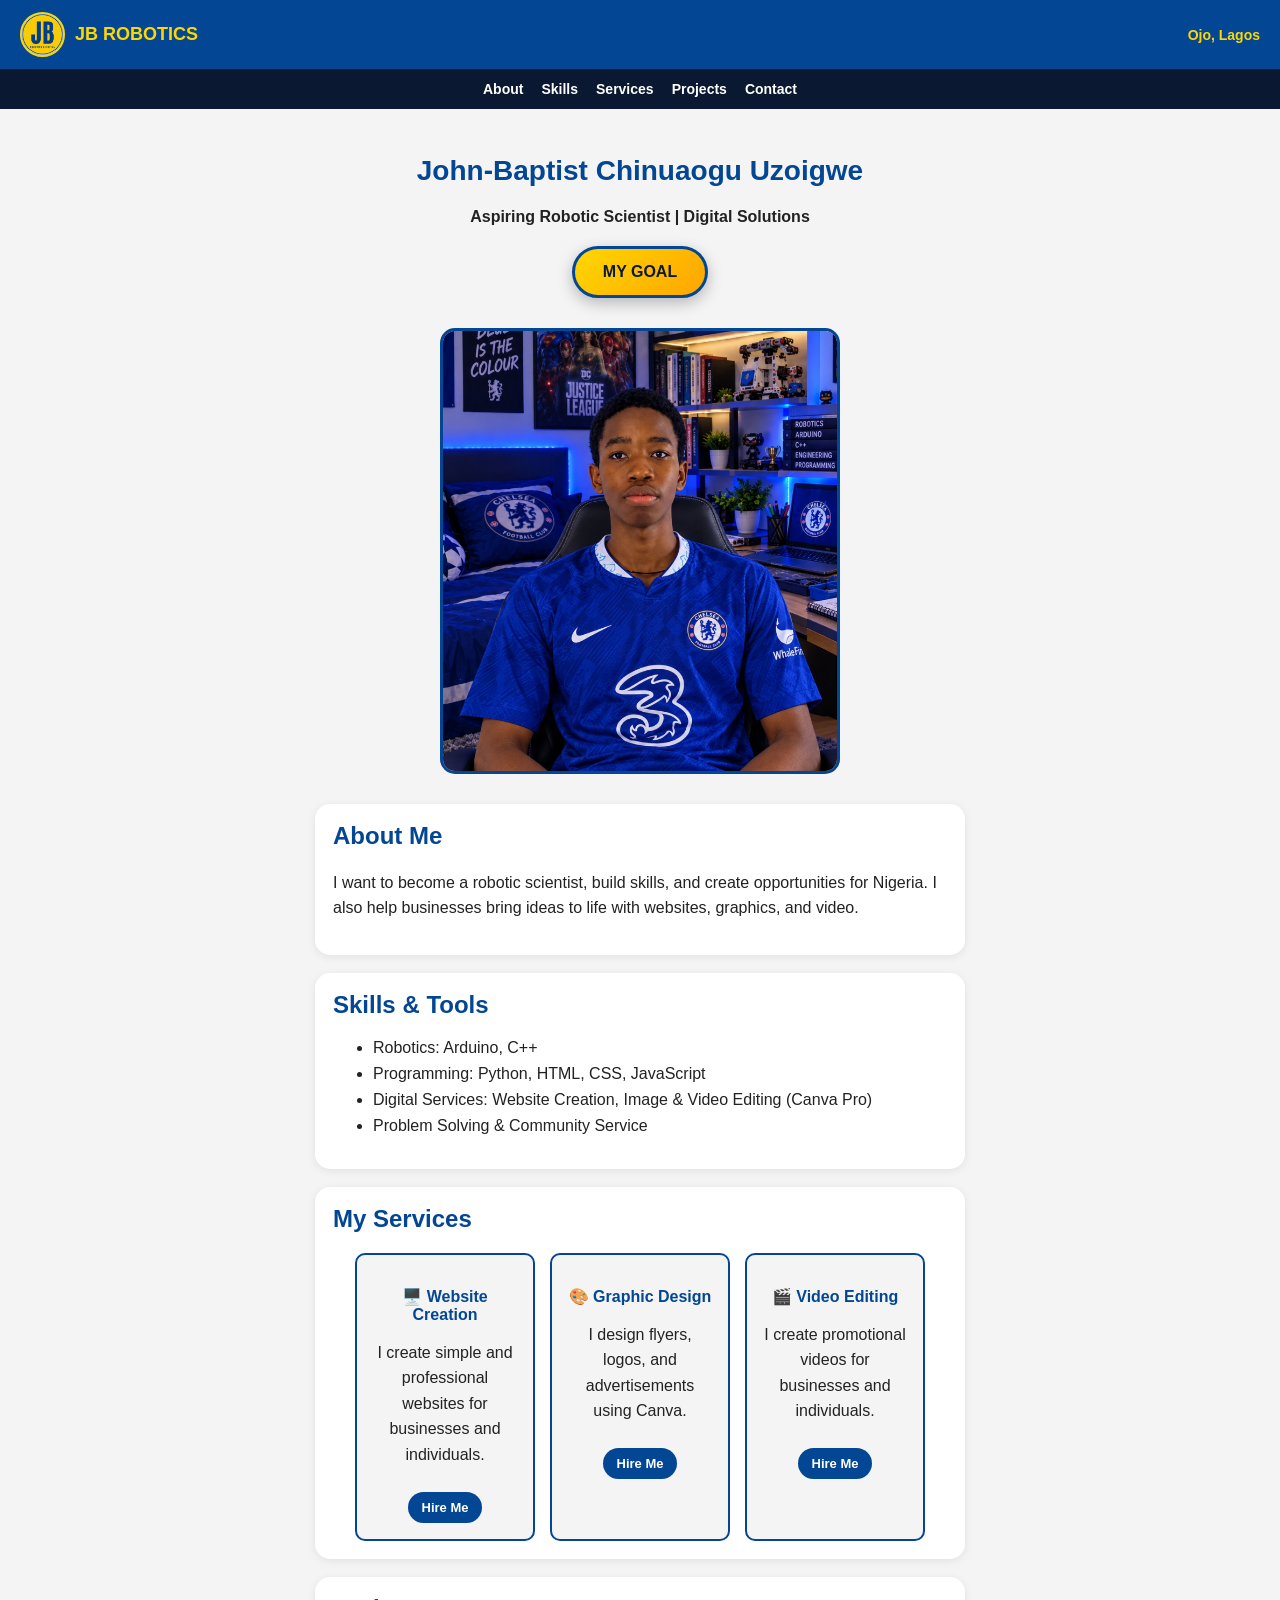
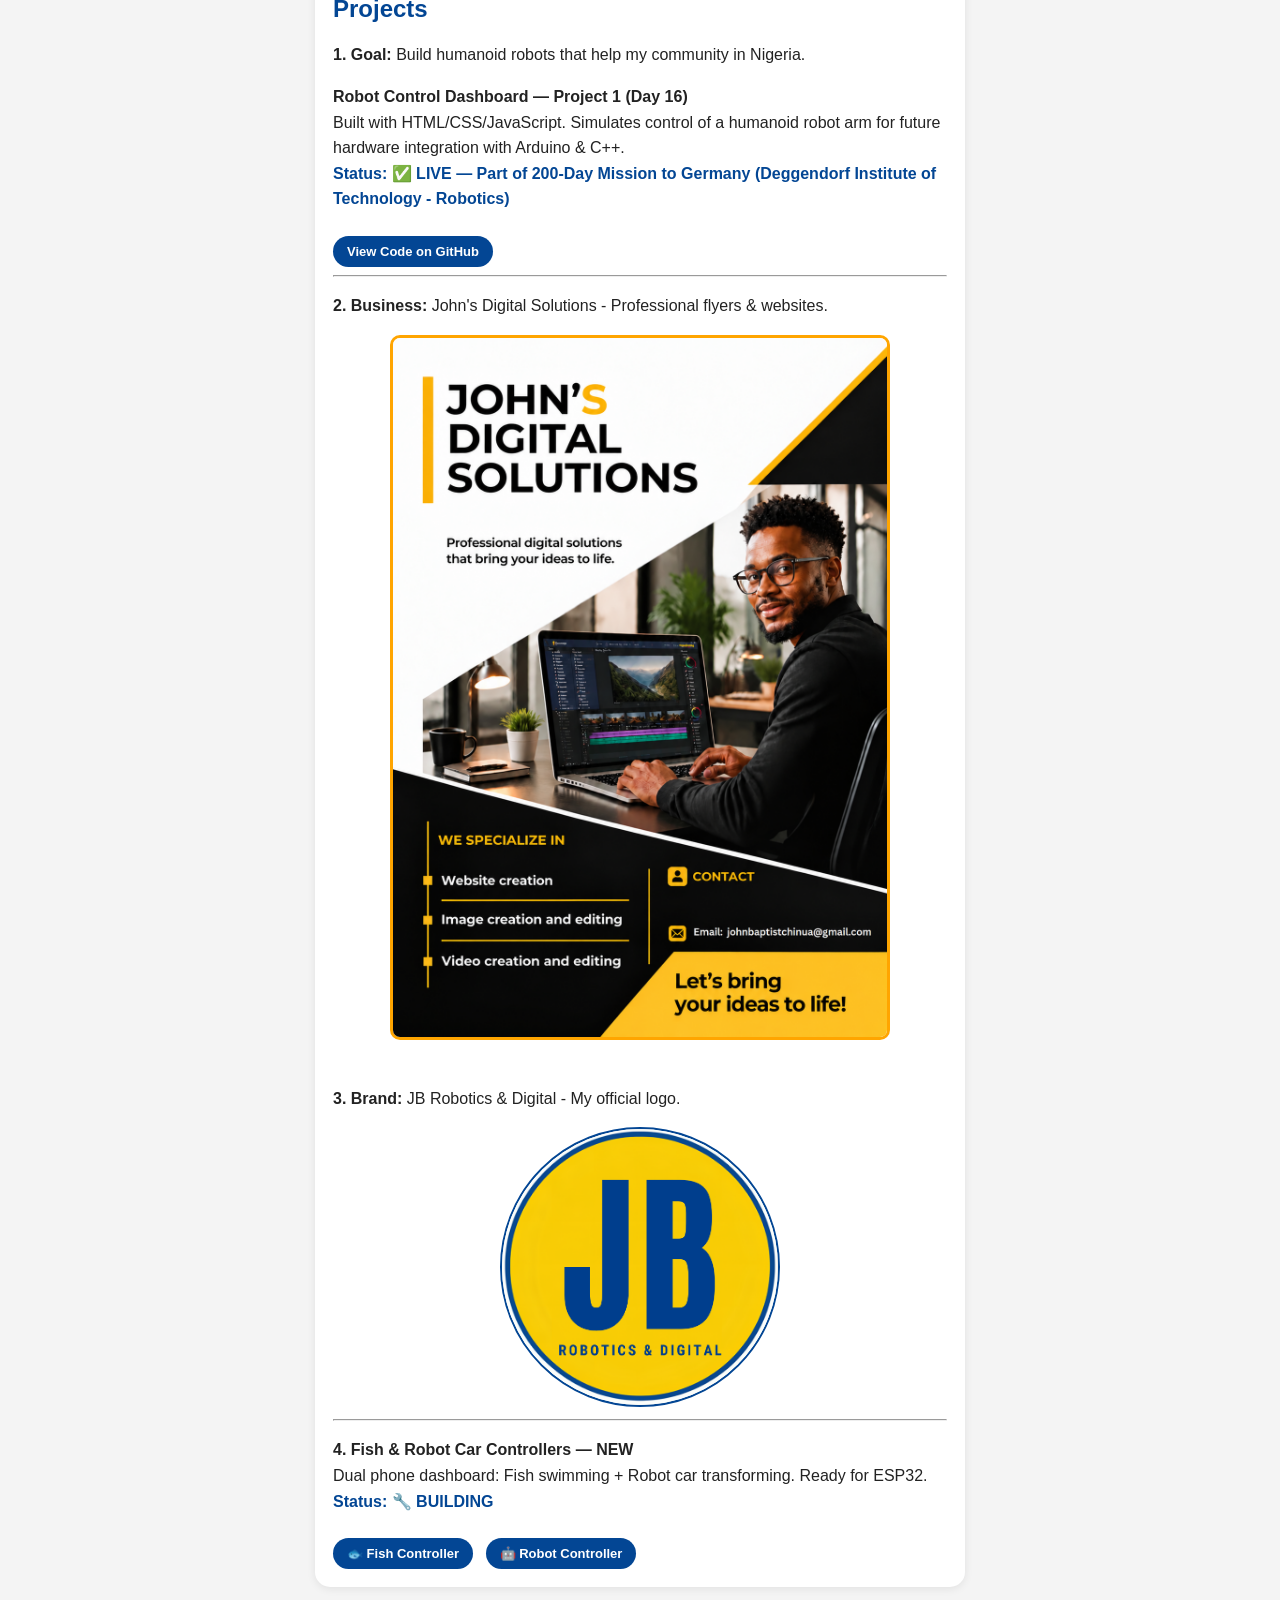
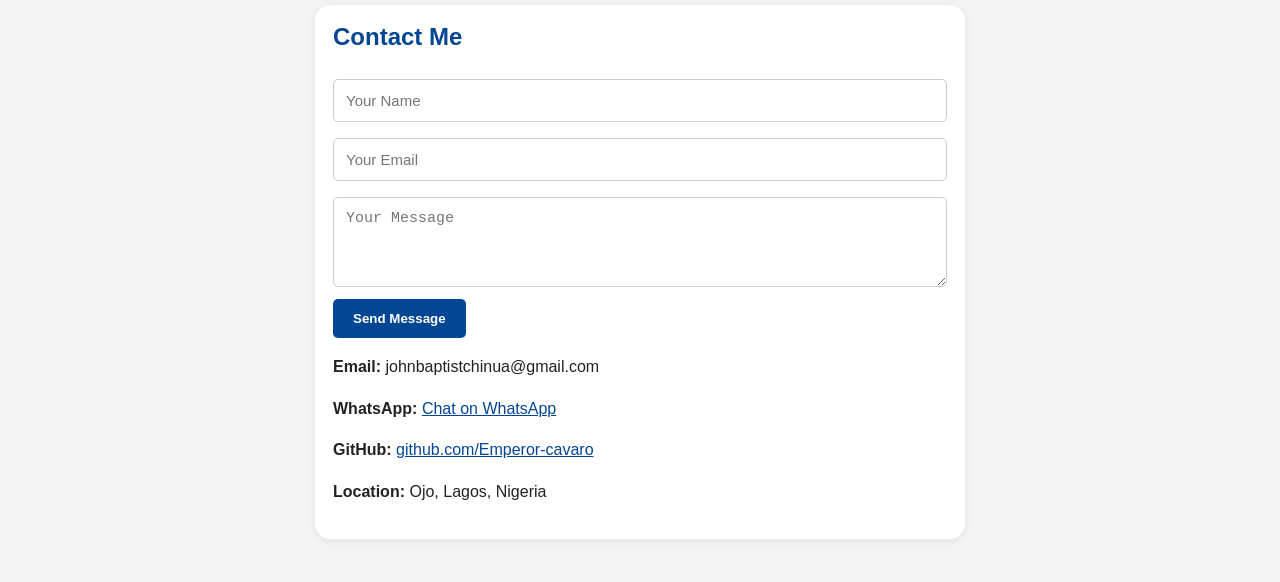
<file: index.html>
<!DOCTYPE html>
<html lang="en">
<head>
  <meta charset="UTF-8">
  <title>John-Baptist - Robotics & Digital</title>
  <meta name="viewport" content="width=device-width, initial-scale=1.0">
  <link rel="icon" href="logo.png">
  <link rel="stylesheet" href="style.css">
</head>
<body>
  <div class="navbar">
    <div class="brand"><img src="logo.png" alt="JB Robotics Logo"><h2>JB ROBOTICS</h2></div>
    <span class="location">Ojo, Lagos</span>
  </div>
  <nav class="nav-links">
    <a href="#about">About</a><a href="#skills">Skills</a><a href="#services">Services</a><a href="#projects">Projects</a><a href="#contact">Contact</a>
  </nav>
  <main class="content">
    <h1>John-Baptist Chinuaogu Uzoigwe</h1>
    <p><b>Aspiring Robotic Scientist | Digital Solutions</b></p>
    <div class="hero-area">
      <button class="goal-btn" type="button" onclick="showGoal()">MY GOAL</button>
      <img src="me.jpg" alt="John-Baptist" class="profile-img">
    </div>
    <div class="section" id="about">
      <h2>About Me</h2>
      <p>I want to become a robotic scientist, build skills, and create opportunities for Nigeria. I also help businesses bring ideas to life with websites, graphics, and video.</p>
    </div>
    <div class="section" id="skills">
      <h2>Skills & Tools</h2>
      <ul>
        <li>Robotics: Arduino, C++</li>
        <li>Programming: Python, HTML, CSS, JavaScript</li>
        <li>Digital Services: Website Creation, Image & Video Editing (Canva Pro)</li>
        <li>Problem Solving & Community Service</li>
      </ul>
    </div>
    <div class="section" id="services">
      <h2>My Services</h2>
      <div class="services-container">
        <div class="service-card"><h3>🖥️ Website Creation</h3><p>I create simple and professional websites for businesses and individuals.</p><a href="#contact" class="hire-btn">Hire Me</a></div>
        <div class="service-card"><h3>🎨 Graphic Design</h3><p>I design flyers, logos, and advertisements using Canva.</p><a href="#contact" class="hire-btn">Hire Me</a></div>
        <div class="service-card"><h3>🎬 Video Editing</h3><p>I create promotional videos for businesses and individuals.</p><a href="#contact" class="hire-btn">Hire Me</a></div>
      </div>
    </div>
    <div class="section" id="projects">
      <h2>Projects</h2>
      <p><b>1. Goal:</b> Build humanoid robots that help my community in Nigeria.</p>
      <p><b>Robot Control Dashboard — Project 1 (Day 16)</b><br>
      Built with HTML/CSS/JavaScript. Simulates control of a humanoid robot arm for future hardware integration with Arduino & C++.<br>
      <span style="color:#034694;font-weight:bold;">Status: ✅ LIVE — Part of 200-Day Mission to Germany (Deggendorf Institute of Technology - Robotics)</span></p>
      <a href="https://github.com/Emperor-cavaro" target="_blank" class="hire-btn" style="margin-top:8px;">View Code on GitHub</a>
      <hr>
      <p><b>2. Business:</b> John's Digital Solutions - Professional flyers & websites.</p>
      <img src="flyer.jpg" alt="My Business Flyer" class="flyer-img"><br>
      <p><b>3. Brand:</b> JB Robotics & Digital - My official logo.</p>
      <img src="logo.png" alt="JB Robotics Logo" class="logo-img">
      <hr>
      <p><b>4. Fish & Robot Car Controllers — NEW</b><br>
      Dual phone dashboard: Fish swimming + Robot car transforming. Ready for ESP32.<br>
      <span style="color:#034694;font-weight:bold;">Status: 🔧 BUILDING</span></p>
      <a href="fish.html" class="hire-btn">🐟 Fish Controller</a>
      <a href="robot.html" class="hire-btn" style="margin-left:8px;">🤖 Robot Controller</a>
    </div>
    <div class="section" id="contact">
      <h2>Contact Me</h2>
      <form action="https://formspree.io/f/xaenedkq" method="POST">
        <input type="text" name="name" placeholder="Your Name" required>
        <input type="email" name="email" placeholder="Your Email" required>
        <textarea name="message" placeholder="Your Message" required></textarea>
        <button type="submit" class="submit-btn">Send Message</button>
      </form>
      <p><b>Email:</b> johnbaptistchinua@gmail.com</p>
      <p><b>WhatsApp:</b> <a href="https://wa.me/2349167976333" target="_blank">Chat on WhatsApp</a></p>
      <p><b>GitHub:</b> <a href="https://github.com/Emperor-cavaro" target="_blank">github.com/Emperor-cavaro</a></p>
      <p><b>Location:</b> Ojo, Lagos, Nigeria</p>
    </div>
  </main>
  <script>function showGoal(){alert('I want to build humanoid robots for Nigeria and study Robotics in Germany!')}</script>
</body>
</html>
</file>
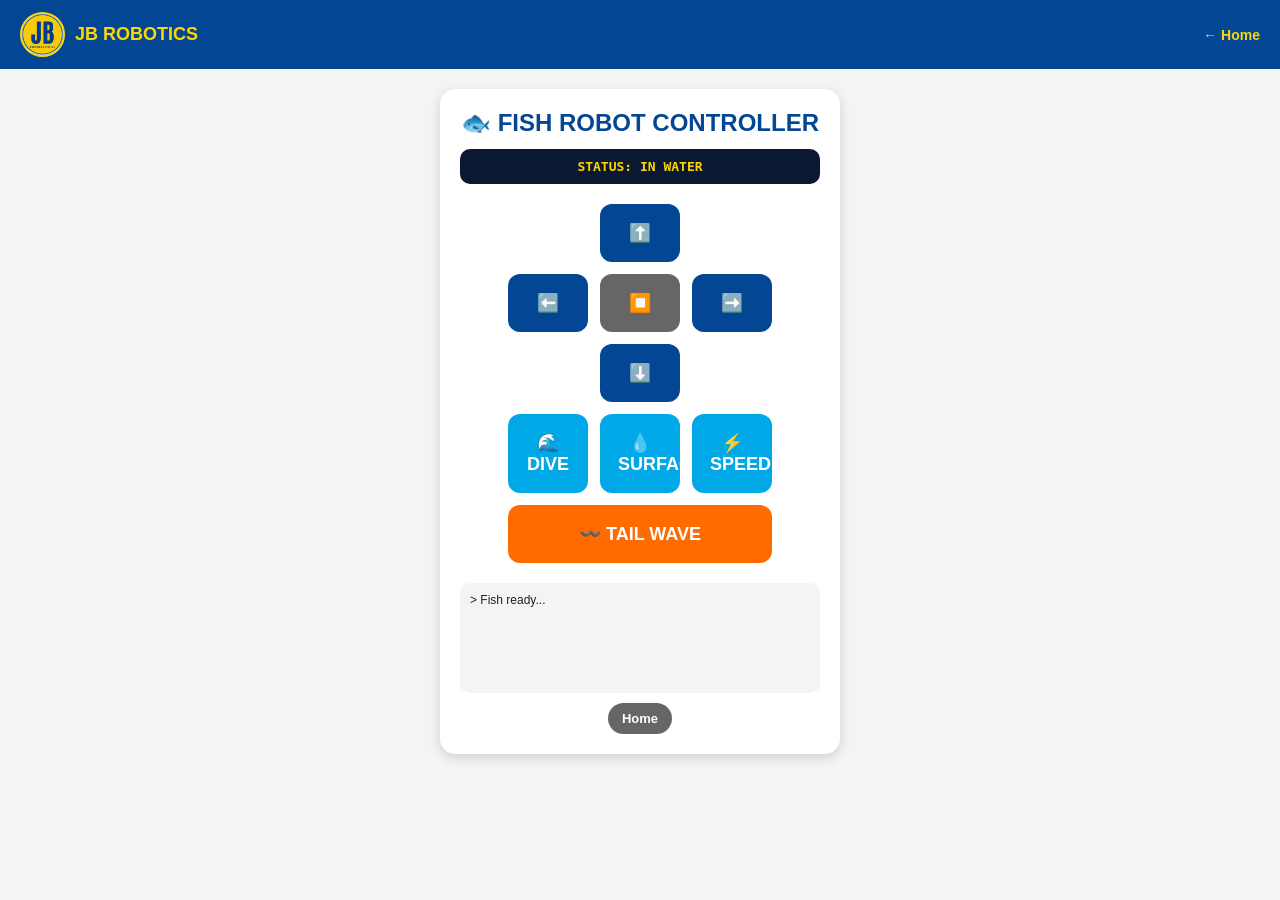
<file: fish.html>
<!DOCTYPE html>
<html lang="en">
<head>
<meta charset="UTF-8"><meta name="viewport" content="width=device-width, initial-scale=1.0">
<title>Fish Controller - JB Robotics</title>
<link rel="icon" href="logo.png"><link rel="stylesheet" href="style.css">
<style>
.controller-box{background:white; max-width:400px; margin:20px auto; padding:20px; border-radius:15px; box-shadow:0 4px 12px rgba(0,0,0,.15); text-align:center}
.status{background:#0A1931; color:#FFD700; padding:10px; border-radius:10px; margin:12px 0; font-weight:bold; font-family:monospace}
.pad{display:grid; grid-template-columns:80px 80px 80px; gap:12px; justify-content:center; margin:20px 0}
.ctrl-btn{background:#034694; color:white; border:none; padding:18px; border-radius:12px; font-size:18px; font-weight:bold; cursor:pointer}
.ctrl-btn:active{transform:scale(0.9); background:#FFA500}
.water-btn{background:#00A8E8} .tail-btn{background:#FF6B00; grid-column:1 / span 3}
.log{font-size:12px; text-align:left; background:#f4f4f4; padding:10px; border-radius:10px; height:110px; overflow:auto}
</style>
</head>
<body>
<div class="navbar"><div class="brand"><img src="logo.png"><h2>JB ROBOTICS</h2></div><span class="location"><a href="index.html" style="color:#FFD700; text-decoration:none;">← Home</a></span></div>
<div class="controller-box">
<h2 style="margin:0; color:#034694;">🐟 FISH ROBOT CONTROLLER</h2>
<div class="status" id="statusFish">STATUS: IN WATER</div>
<div class="pad">
  <div></div><button class="ctrl-btn" onclick="fish('FORWARD')">⬆️</button><div></div>
  <button class="ctrl-btn" onclick="fish('LEFT')">⬅️</button><button class="ctrl-btn" onclick="fish('STOP')" style="background:#666;">⏹️</button><button class="ctrl-btn" onclick="fish('RIGHT')">➡️</button>
  <div></div><button class="ctrl-btn" onclick="fish('BACK')">⬇️</button><div></div>
  <button class="ctrl-btn water-btn" onclick="fish('DIVE')">🌊 DIVE</button><button class="ctrl-btn water-btn" onclick="fish('SURFACE')">💧 SURFACE</button><button class="ctrl-btn water-btn" onclick="fish('SPEED')">⚡ SPEED</button>
  <button class="ctrl-btn tail-btn" onclick="fish('TAIL WAVE')">〰️ TAIL WAVE</button>
</div>
<div class="log" id="logFish">> Fish ready...<br></div>
<a href="index.html" class="hire-btn" style="margin-top:10px; background:#666;">Home</a>
</div>
<script>
function fish(cmd){
 document.getElementById('statusFish').innerText="STATUS: "+cmd;
 document.getElementById('logFish').innerHTML=`> ${new Date().toLocaleTimeString()} : ${cmd}<br>`+document.getElementById('logFish').innerHTML;
 if(navigator.vibrate) navigator.vibrate(40);
}
</script>
</body>
</html>
</file>
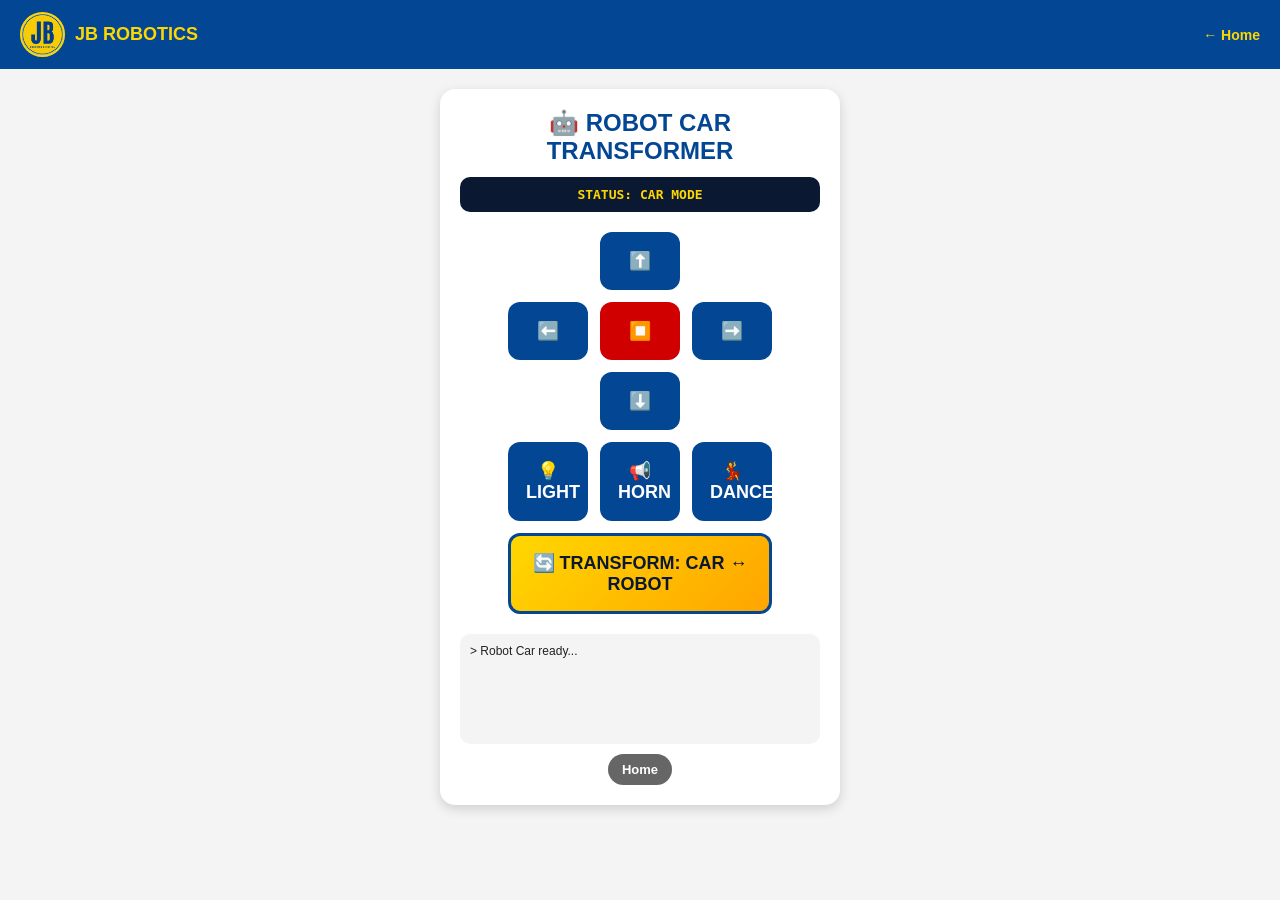
<file: robot.html>
<!DOCTYPE html>
<html lang="en">
<head>
<meta charset="UTF-8"><meta name="viewport" content="width=device-width, initial-scale=1.0">
<title>Robot Car Transformer Controller - JB Robotics</title>
<link rel="icon" href="logo.png"><link rel="stylesheet" href="style.css">
<style>
.controller-box{background:white; max-width:400px; margin:20px auto; padding:20px; border-radius:15px; box-shadow:0 4px 12px rgba(0,0,0,.15); text-align:center}
.status{background:#0A1931; color:#FFD700; padding:10px; border-radius:10px; margin:12px 0; font-weight:bold; font-family:monospace}
.pad{display:grid; grid-template-columns:80px 80px 80px; gap:12px; justify-content:center; margin:20px 0}
.ctrl-btn{background:#034694; color:white; border:none; padding:18px; border-radius:12px; font-size:18px; font-weight:bold; cursor:pointer}
.ctrl-btn:active{transform:scale(0.9); background:#FFA500}
.trans-btn{background:linear-gradient(135deg,#FFD700,#FFA500); color:#0A1931; border:3px solid #034694; grid-column:1 / span 3; padding:16px; font-size:18px; font-weight:bold}
.log{font-size:12px; text-align:left; background:#f4f4f4; padding:10px; border-radius:10px; height:110px; overflow:auto}
</style>
</head>
<body>
<div class="navbar"><div class="brand"><img src="logo.png"><h2>JB ROBOTICS</h2></div><span class="location"><a href="index.html" style="color:#FFD700; text-decoration:none;">← Home</a></span></div>
<div class="controller-box">
<h2 style="margin:0; color:#034694;">🤖 ROBOT CAR TRANSFORMER</h2>
<div class="status" id="statusRobot">STATUS: CAR MODE</div>
<div class="pad">
  <div></div><button class="ctrl-btn" onclick="robot('FORWARD')">⬆️</button><div></div>
  <button class="ctrl-btn" onclick="robot('LEFT')">⬅️</button><button class="ctrl-btn" onclick="robot('STOP')" style="background:#d00000;">⏹️</button><button class="ctrl-btn" onclick="robot('RIGHT')">➡️</button>
  <div></div><button class="ctrl-btn" onclick="robot('BACKWARD')">⬇️</button><div></div>
  <button class="ctrl-btn" onclick="robot('LIGHT')">💡 LIGHT</button><button class="ctrl-btn" onclick="robot('HORN')">📢 HORN</button><button class="ctrl-btn" onclick="robot('DANCE')">💃 DANCE</button>
  <button class="ctrl-btn trans-btn" onclick="robot('TRANSFORM')">🔄 TRANSFORM: CAR ↔ ROBOT</button>
</div>
<div class="log" id="logRobot">> Robot Car ready...<br></div>
<a href="index.html" class="hire-btn" style="margin-top:10px; background:#666;">Home</a>
</div>
<script>
let isRobot = false;
function robot(cmd){
 let statusEl = document.getElementById('statusRobot');
 if(cmd=='TRANSFORM'){
   isRobot = !isRobot;
   statusEl.innerText = isRobot ? "STATUS: ROBOT MODE" : "STATUS: CAR MODE";
   document.getElementById('logRobot').innerHTML=`> ${new Date().toLocaleTimeString()} : TRANSFORMED TO ${isRobot ? 'ROBOT' : 'CAR'}<br>`+document.getElementById('logRobot').innerHTML;
   if(navigator.vibrate) navigator.vibrate([100,50,100]);
   return;
 }
 statusEl.innerText="STATUS: "+cmd;
 document.getElementById('logRobot').innerHTML=`> ${new Date().toLocaleTimeString()} : ${cmd}<br>`+document.getElementById('logRobot').innerHTML;
 if(navigator.vibrate) navigator.vibrate(40);
}
</script>
</body>
</html>
</file>
<file: style.css>
:root{
  --blue:#034694; --dark:#0A1931;
  --gold:#FFD700; --orange:#FFA500;
  --bg:#f4f4f4; --radius:15px;
}
*{box-sizing:border-box}
html{scroll-behavior:smooth}
body{font-family:Arial, sans-serif; margin:0; padding:0; background:var(--bg); color:#222; text-align:center}
.navbar{background:var(--blue); color:white; padding:12px 20px; display:flex; align-items:center; justify-content:space-between; position:sticky; top:0; z-index:100}
.brand{display:flex; align-items:center; gap:10px}
.navbar img{width:45px; height:45px; border-radius:50%; border:2px solid var(--gold); object-fit:cover}
.navbar h2{margin:0; font-size:18px; color:var(--gold)}
.location{color:var(--gold); font-weight:bold; font-size:14px}
.nav-links{background:var(--dark); padding:12px 5px; display:flex; justify-content:center; flex-wrap:wrap; gap:18px}
.nav-links a{color:white; text-decoration:none; font-weight:bold; font-size:14px}
.nav-links a:hover{color:var(--gold)}
.content{padding:25px 15px}
h1,h2{color:var(--blue)} h1{font-size:28px; line-height:1.3}
.hero-area{display:flex; flex-direction:column; align-items:center; gap:30px; margin:20px 0 30px}
.goal-btn{
  display:inline-block;
  background:linear-gradient(135deg,var(--gold),var(--orange));
  color:var(--dark); padding:14px 28px;
  border:3px solid var(--blue); /* CHELSEA BLUE BORDER BACK */
  border-radius:30px; font-weight:bold; font-size:16px; cursor:pointer;
  box-shadow:0 5px 15px rgba(0,0,0,.25); transition:.3s;
}
.goal-btn:hover{transform:translateY(-3px)}
.profile-img{display:block; width:100%; max-width:400px; margin:0 auto; border-radius:15px; border:3px solid var(--blue); object-fit:cover}

/* FIX FOR TOO BIG IMAGES ON PHONE */
.section{
  background:white; padding:18px; margin:18px auto; border-radius:var(--radius);
  max-width:650px; text-align:left; box-shadow:0 2px 8px rgba(0,0,0,.08);
  scroll-margin-top:130px; overflow:hidden;
}
.section h2{margin-top:0} .section p{line-height:1.6; word-wrap:break-word} .section li{margin-bottom:8px}
.flyer-img, .logo-img{
  display:block; width:100%; height:auto; max-width:100%;
  margin:12px auto; border-radius:10px;
}
.flyer-img{border:3px solid var(--orange); max-width:500px}
.logo-img{border:2px solid var(--blue); border-radius:50%; max-width:280px}
.services-container{display:flex; justify-content:center; flex-wrap:wrap; gap:15px; margin-top:15px}
.service-card{background:#f4f4f4; border:2px solid var(--blue); border-radius:10px; padding:16px; width:100%; max-width:180px; text-align:center}
.service-card h3{color:var(--blue); font-size:16px}
.hire-btn{display:inline-block; background:var(--blue); color:white; padding:8px 14px; margin-top:8px; border-radius:20px; text-decoration:none; font-weight:bold; font-size:13px}
.hire-btn:hover{background:var(--gold); color:var(--dark)}
input,textarea{width:100%; padding:12px; margin:8px 0; border:1px solid #ccc; border-radius:5px; font-size:15px}
textarea{height:90px; resize:vertical}
.submit-btn{background:var(--blue); color:white; padding:12px 20px; border:none; border-radius:5px; font-weight:bold; cursor:pointer}
a{color:var(--blue)}

@media(max-width:480px){
  .navbar h2{font-size:14px} .navbar img{width:38px; height:38px}
  .content{padding:15px 10px} h1{font-size:22px}
  .section{padding:14px; margin:14px 8px} /* Smaller gap on phone */
  .profile-img{max-width:90%}
  .flyer-img{max-width:100%}
  .logo-img{max-width:200px}
}
</file>
